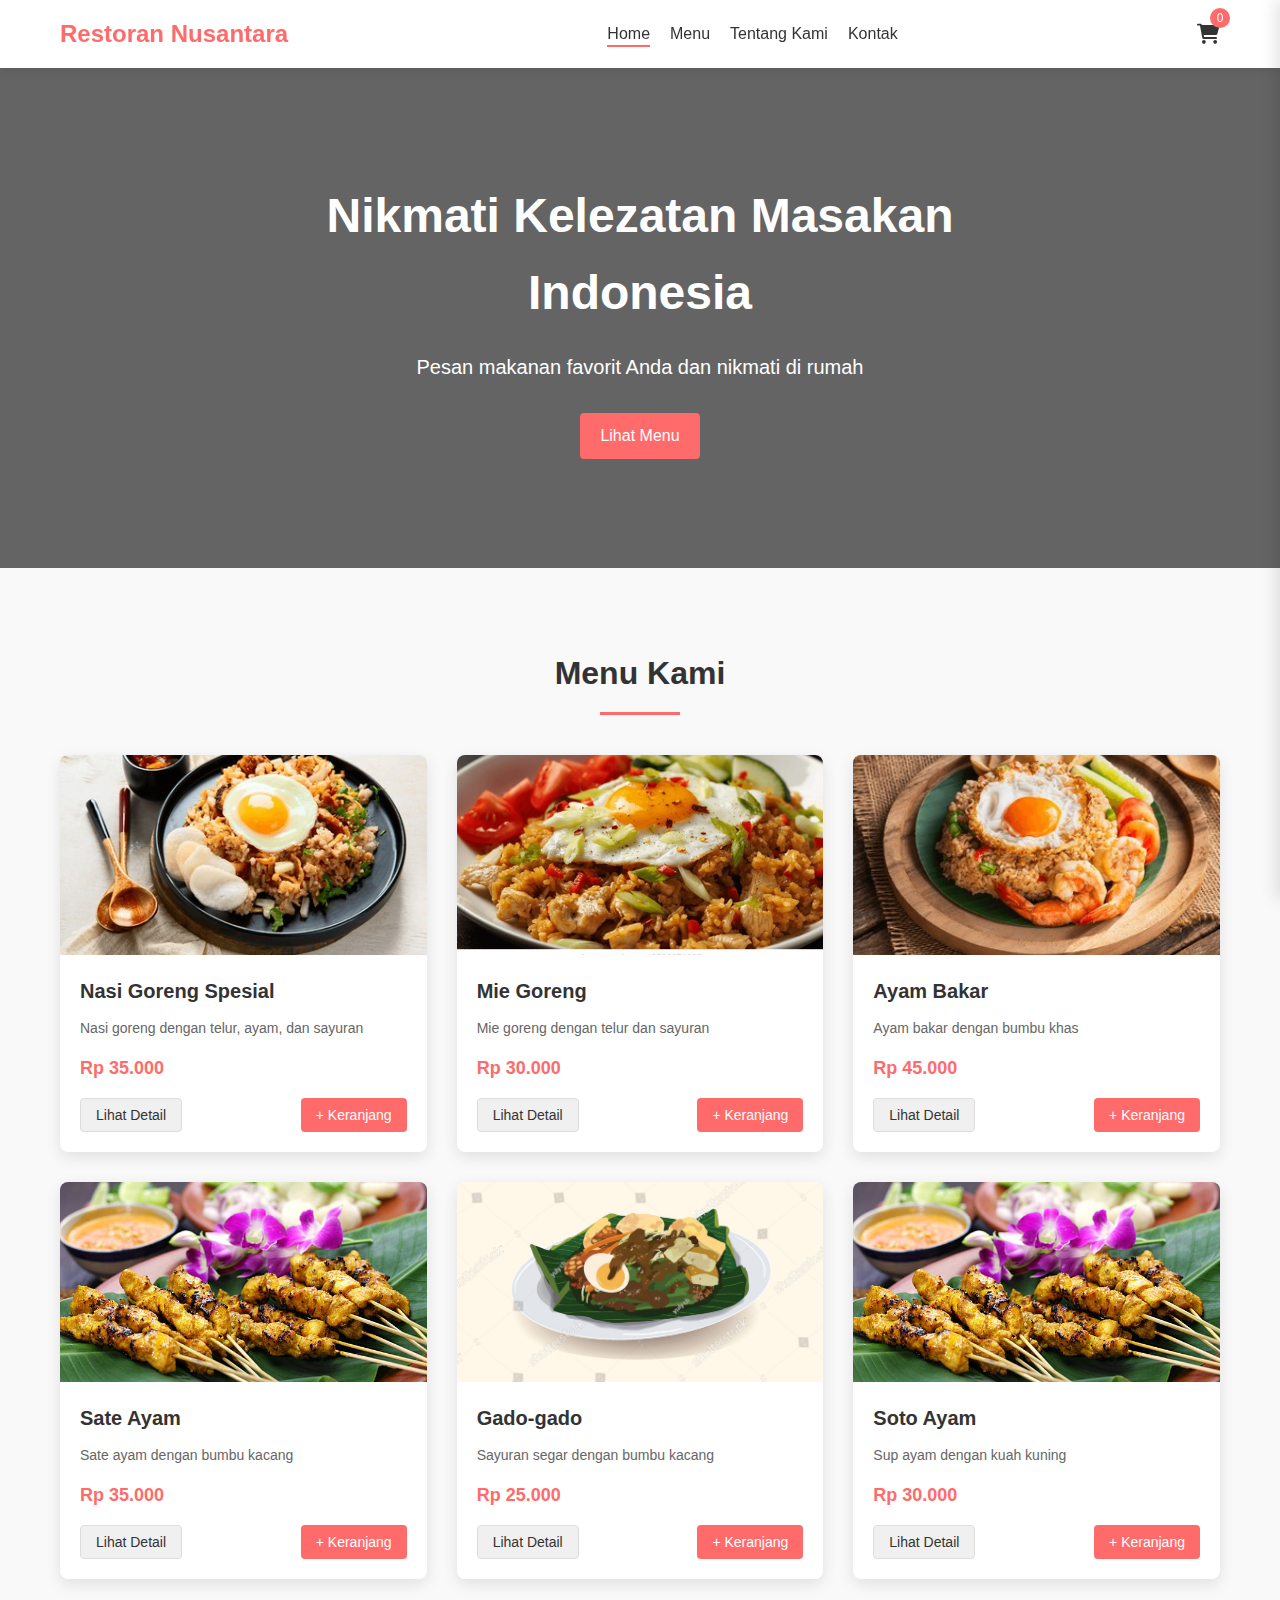
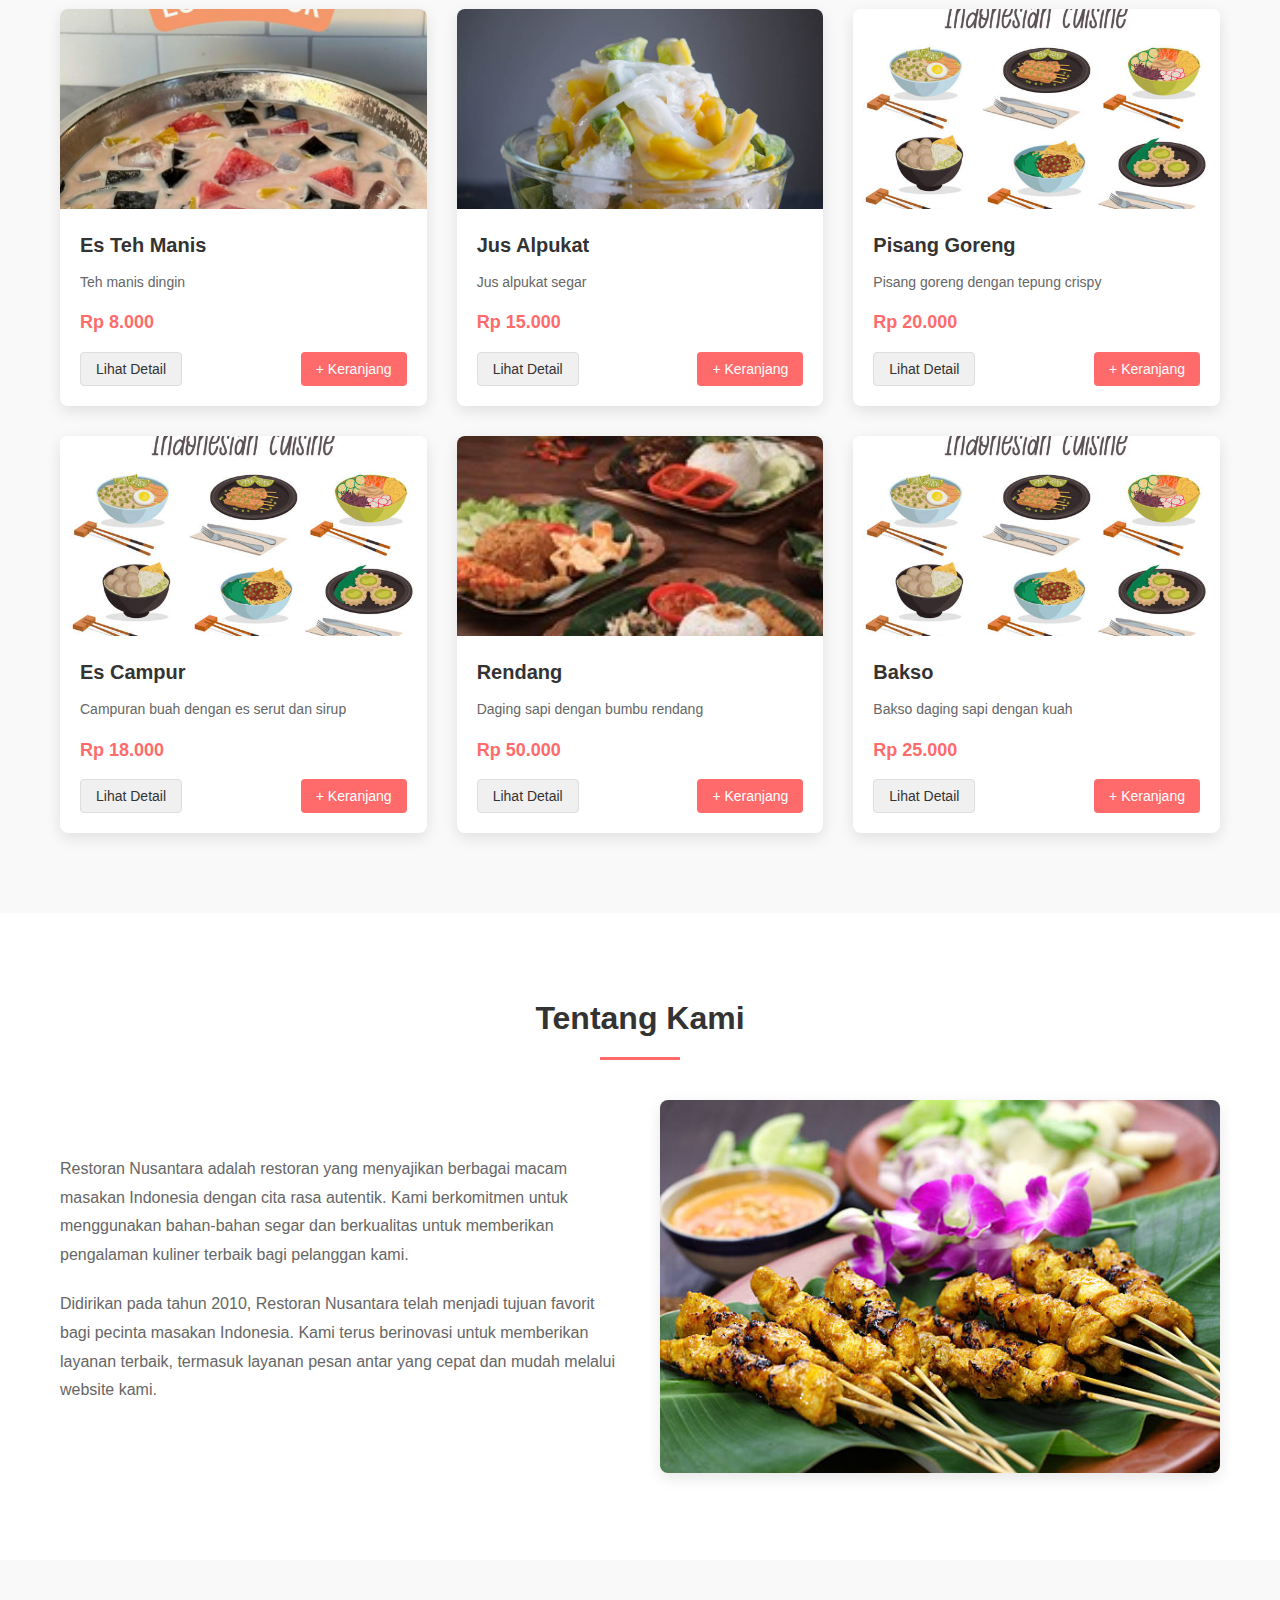
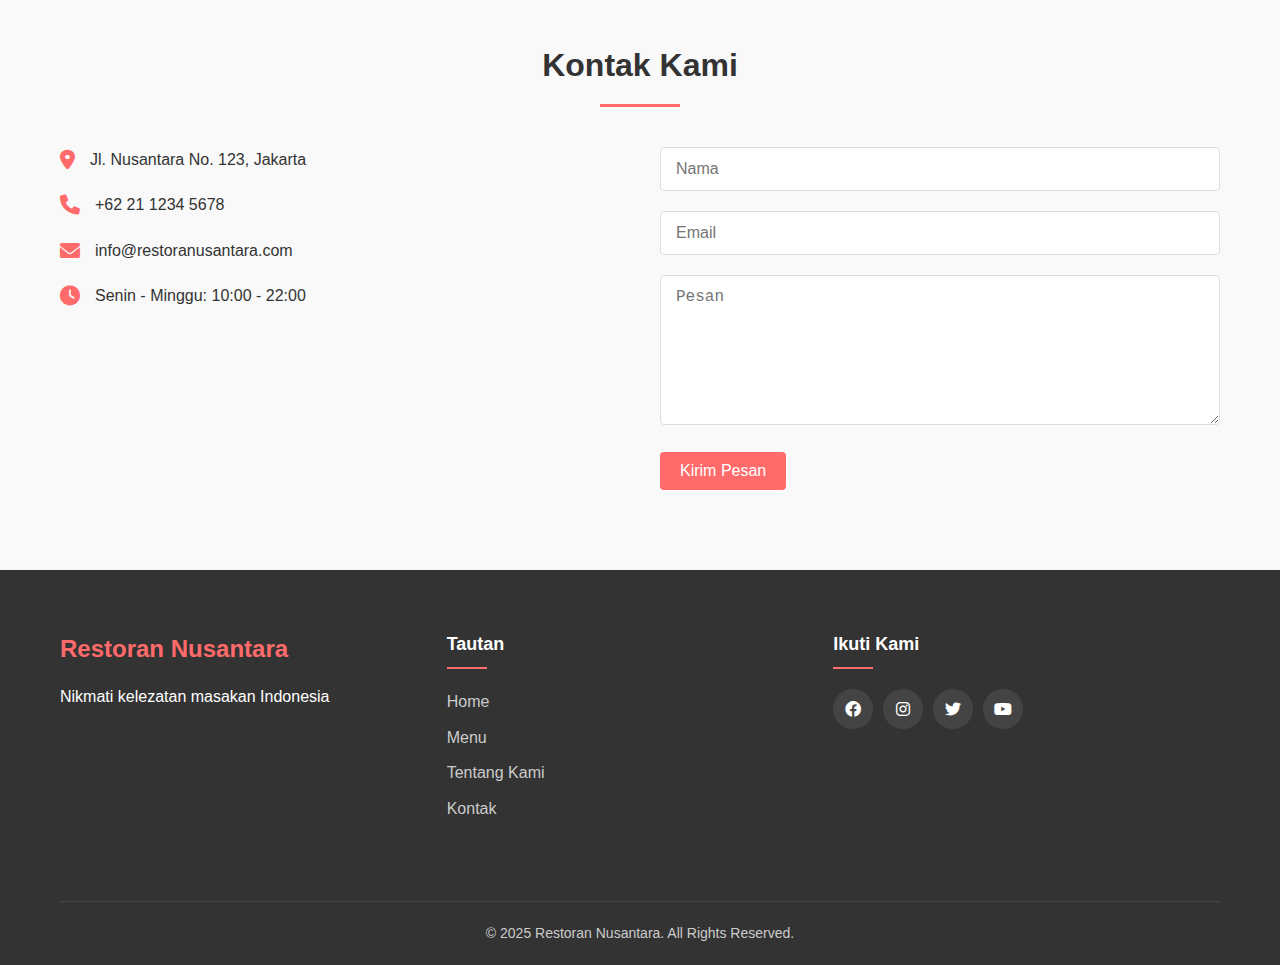
<file: index.html>
<!DOCTYPE html>
<html lang="id">
<head>
    <meta charset="UTF-8">
    <meta name="viewport" content="width=device-width, initial-scale=1.0">
    <title>Restoran Online</title>
    <link rel="stylesheet" href="css/style.css">
    <link rel="stylesheet" href="https://cdnjs.cloudflare.com/ajax/libs/font-awesome/6.0.0-beta3/css/all.min.css">
</head>
<body>
    <!-- Header -->
    <header class="header">
        <div class="container">
            <div class="logo">
                <h1>Restoran Nusantara</h1>
            </div>
            <nav class="nav-menu">
                <ul>
                    <li><a href="index.html" class="active">Home</a></li>
                    <li><a href="#menu">Menu</a></li>
                    <li><a href="#about">Tentang Kami</a></li>
                    <li><a href="#contact">Kontak</a></li>
                </ul>
            </nav>
            <div class="cart-icon" id="cart-icon">
                <i class="fas fa-shopping-cart"></i>
                <span class="cart-count">0</span>
            </div>
        </div>
    </header>

    <!-- Hero Section -->
    <section class="hero">
        <div class="container">
            <div class="hero-content">
                <h2>Nikmati Kelezatan Masakan Indonesia</h2>
                <p>Pesan makanan favorit Anda dan nikmati di rumah</p>
                <a href="#menu" class="btn">Lihat Menu</a>
            </div>
        </div>
    </section>

    <!-- Menu Section -->
    <section class="menu-section" id="menu">
        <div class="container">
            <h2 class="section-title">Menu Kami</h2>
            <div class="menu-container" id="menu-container">
                <!-- Menu items will be loaded here via JavaScript -->
            </div>
        </div>
    </section>

    <!-- Cart Sidebar -->
    <div class="cart-sidebar" id="cart-sidebar">
        <div class="cart-header">
            <h3>Keranjang Belanja</h3>
            <button class="close-cart" id="close-cart"><i class="fas fa-times"></i></button>
        </div>
        <div class="cart-items" id="cart-items">
            <!-- Cart items will be added here via JavaScript -->
        </div>
        <div class="cart-footer">
            <div class="cart-total">
                <p>Total: <span id="cart-total">Rp 0</span></p>
            </div>
            <button class="btn checkout-btn" id="checkout-btn">Checkout</button>
            <button class="btn continue-btn" id="continue-btn">Lanjut Belanja</button>
        </div>
    </div>

    <!-- Food Detail Modal -->
    <div class="modal" id="food-detail-modal">
        <div class="modal-content">
            <span class="close-modal" id="close-modal">&times;</span>
            <div class="food-detail" id="food-detail">
                <!-- Food detail will be added here via JavaScript -->
            </div>
        </div>
    </div>

    <!-- About Section -->
    <section class="about-section" id="about">
        <div class="container">
            <h2 class="section-title">Tentang Kami</h2>
            <div class="about-content">
                <div class="about-text">
                    <p>Restoran Nusantara adalah restoran yang menyajikan berbagai macam masakan Indonesia dengan cita rasa autentik. Kami berkomitmen untuk menggunakan bahan-bahan segar dan berkualitas untuk memberikan pengalaman kuliner terbaik bagi pelanggan kami.</p>
                    <p>Didirikan pada tahun 2010, Restoran Nusantara telah menjadi tujuan favorit bagi pecinta masakan Indonesia. Kami terus berinovasi untuk memberikan layanan terbaik, termasuk layanan pesan antar yang cepat dan mudah melalui website kami.</p>
                </div>
                <div class="about-image">
                    <img src="images/restaurant.jpg">
                </div>
            </div>
        </div>
    </section>

    <!-- Contact Section -->
    <section class="contact-section" id="contact">
        <div class="container">
            <h2 class="section-title">Kontak Kami</h2>
            <div class="contact-content">
                <div class="contact-info">
                    <div class="contact-item">
                        <i class="fas fa-map-marker-alt"></i>
                        <p>Jl. Nusantara No. 123, Jakarta</p>
                    </div>
                    <div class="contact-item">
                        <i class="fas fa-phone"></i>
                        <p>+62 21 1234 5678</p>
                    </div>
                    <div class="contact-item">
                        <i class="fas fa-envelope"></i>
                        <p>info@restoranusantara.com</p>
                    </div>
                    <div class="contact-item">
                        <i class="fas fa-clock"></i>
                        <p>Senin - Minggu: 10:00 - 22:00</p>
                    </div>
                </div>
                <div class="contact-form">
                    <form>
                        <div class="form-group">
                            <input type="text" placeholder="Nama" required>
                        </div>
                        <div class="form-group">
                            <input type="email" placeholder="Email" required>
                        </div>
                        <div class="form-group">
                            <textarea placeholder="Pesan" required></textarea>
                        </div>
                        <button type="submit" class="btn">Kirim Pesan</button>
                    </form>
                </div>
            </div>
        </div>
    </section>

    <!-- Footer -->
    <footer class="footer">
        <div class="container">
            <div class="footer-content">
                <div class="footer-logo">
                    <h3>Restoran Nusantara</h3>
                    <p>Nikmati kelezatan masakan Indonesia</p>
                </div>
                <div class="footer-links">
                    <h4>Tautan</h4>
                    <ul>
                        <li><a href="index.html">Home</a></li>
                        <li><a href="#menu">Menu</a></li>
                        <li><a href="#about">Tentang Kami</a></li>
                        <li><a href="#contact">Kontak</a></li>
                    </ul>
                </div>
                <div class="footer-social">
                    <h4>Ikuti Kami</h4>
                    <div class="social-icons">
                        <a href="#"><i class="fab fa-facebook"></i></a>
                        <a href="#"><i class="fab fa-instagram"></i></a>
                        <a href="#"><i class="fab fa-twitter"></i></a>
                        <a href="#"><i class="fab fa-youtube"></i></a>
                    </div>
                </div>
            </div>
            <div class="footer-bottom">
                <p>&copy; 2025 Restoran Nusantara. All Rights Reserved.</p>
            </div>
        </div>
    </footer>

    <!-- Overlay -->
    <div class="overlay" id="overlay"></div>

    <!-- Scripts -->
    <script src="js/script.js"></script>
</body>
</html>
</file>
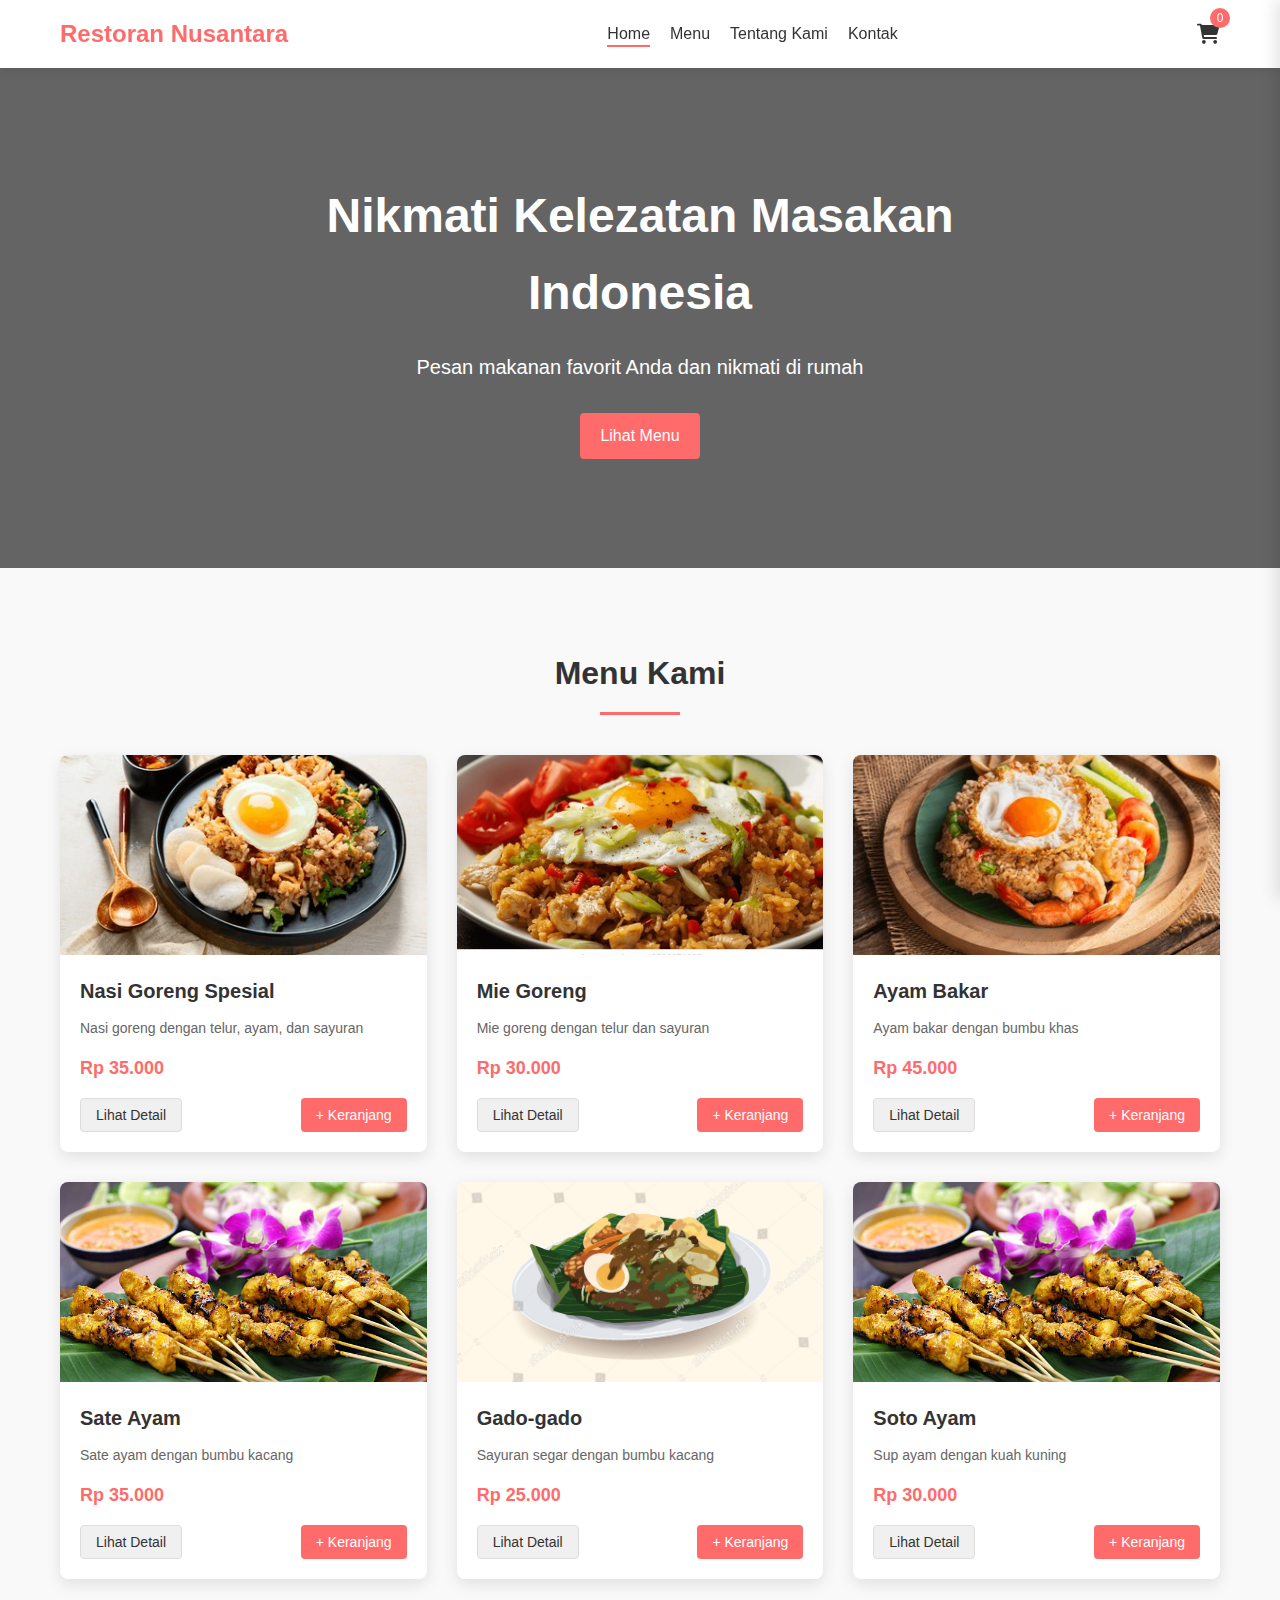
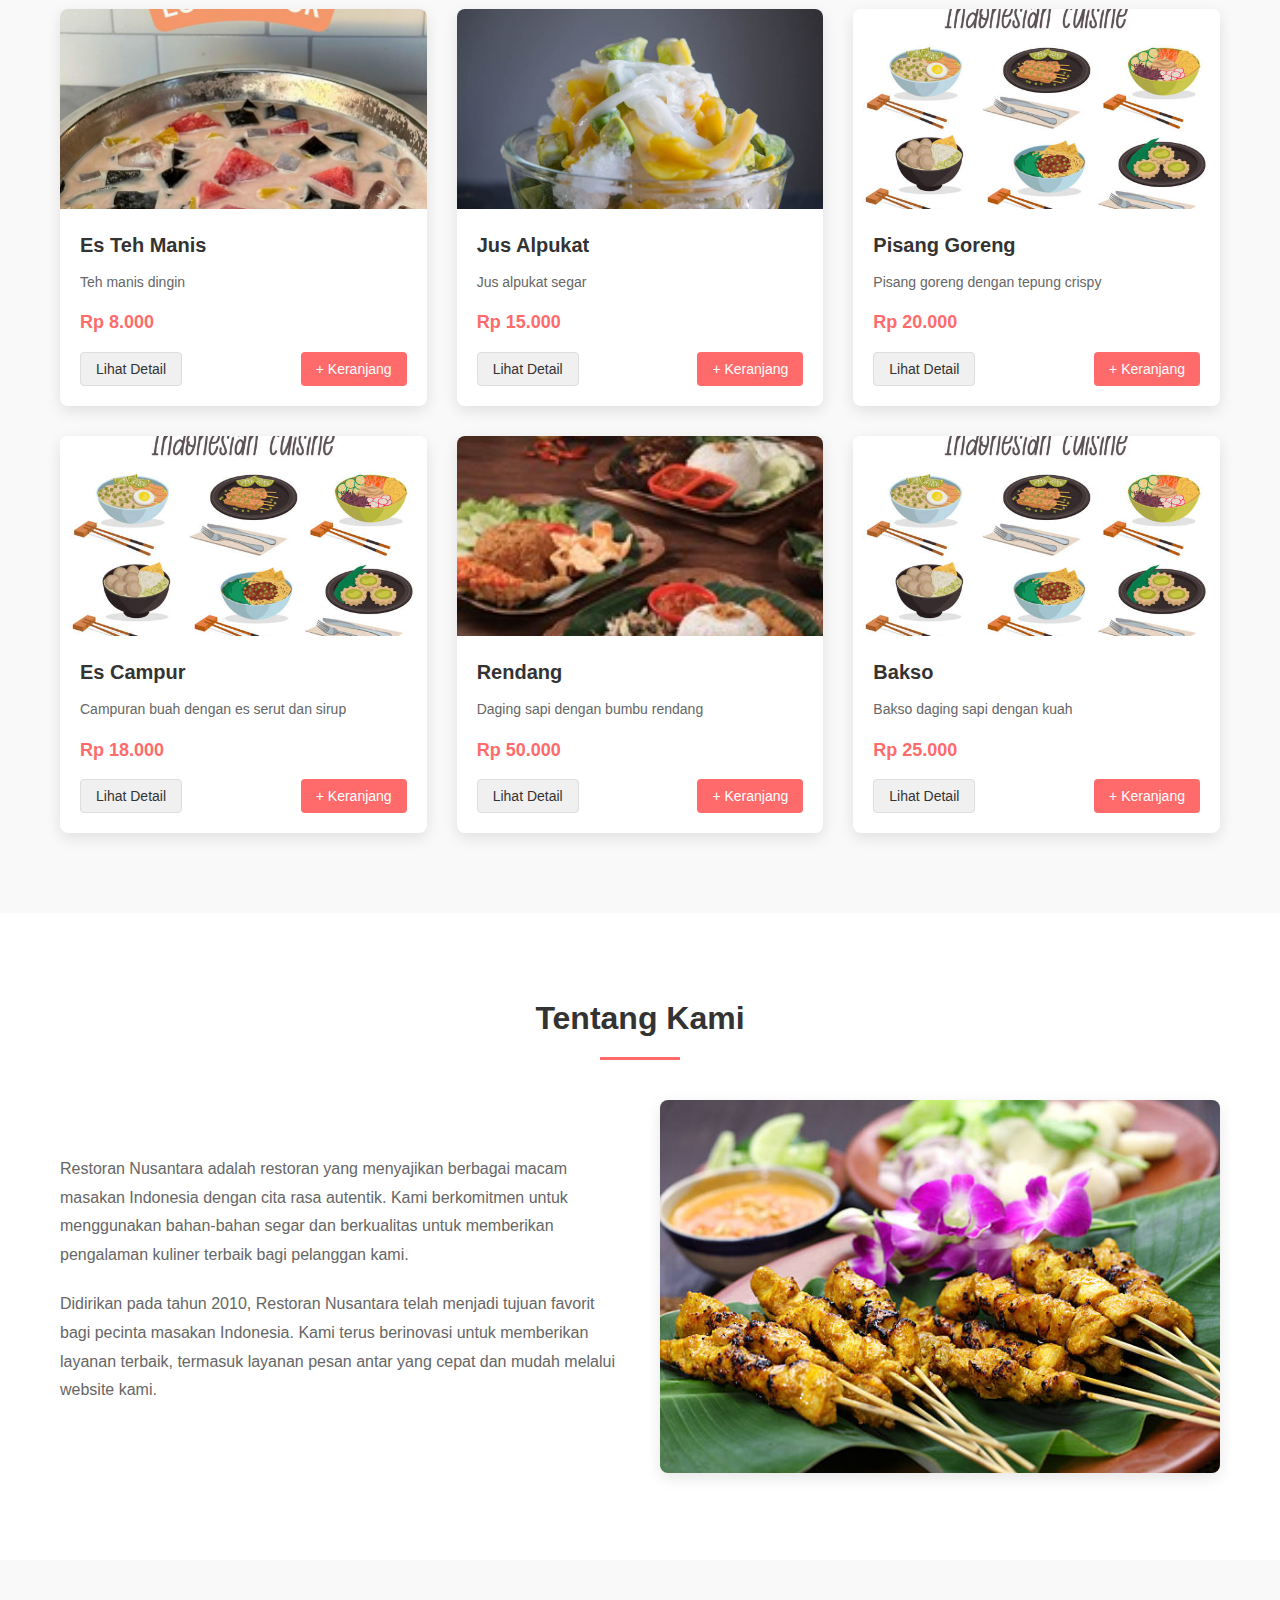
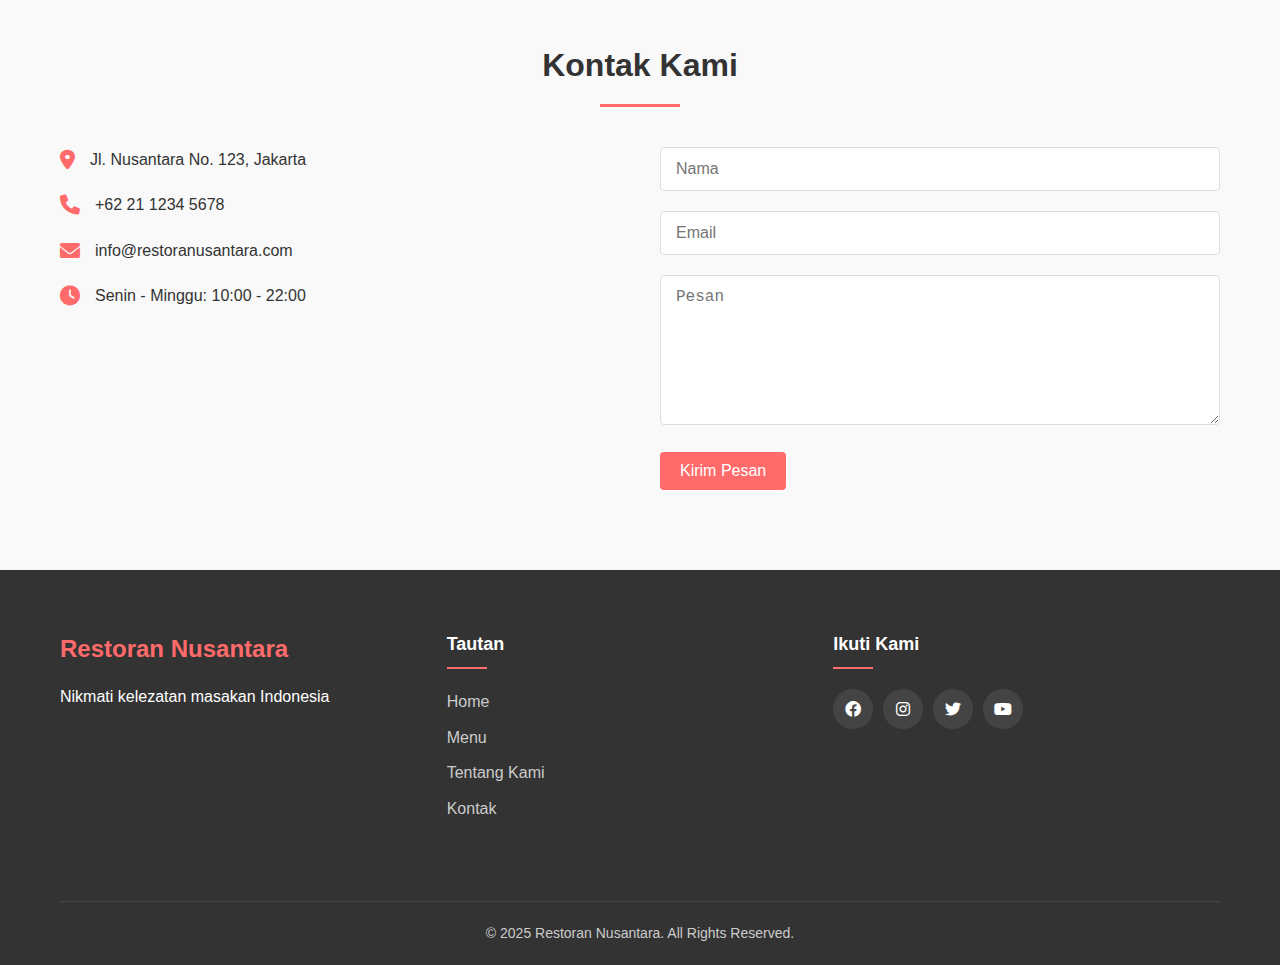
<file: checkout.html>
<!DOCTYPE html>
<html lang="id">
<head>
    <meta charset="UTF-8">
    <meta name="viewport" content="width=device-width, initial-scale=1.0">
    <title>Checkout - Restoran Online</title>
    <link rel="stylesheet" href="css/style.css">
    <link rel="stylesheet" href="https://cdnjs.cloudflare.com/ajax/libs/font-awesome/6.0.0-beta3/css/all.min.css">
</head>
<body>
    <!-- Header -->
    <header class="header">
        <div class="container">
            <div class="logo">
                <h1>Restoran Nusantara</h1>
            </div>
            <nav class="nav-menu">
                <ul>
                    <li><a href="index.html">Home</a></li>
                    <li><a href="index.html#menu">Menu</a></li>
                    <li><a href="index.html#about">Tentang Kami</a></li>
                    <li><a href="index.html#contact">Kontak</a></li>
                </ul>
            </nav>
            <div class="cart-icon" id="cart-icon">
                <i class="fas fa-shopping-cart"></i>
                <span class="cart-count">0</span>
            </div>
        </div>
    </header>

    <!-- Checkout Section -->
    <section class="checkout-section">
        <div class="container">
            <h2 class="section-title">Checkout</h2>
            <div class="checkout-container">
                <div class="order-summary">
                    <h3>Ringkasan Pesanan</h3>
                    <div class="order-items" id="order-items">
                        <!-- Order items will be added here via JavaScript -->
                    </div>
                    <div class="order-total">
                        <span>Total:</span>
                        <span id="order-total">Rp 0</span>
                    </div>
                </div>
                <div class="checkout-form">
                    <h3>Informasi Pesanan</h3>
                    <form id="checkout-form">
                        <div class="form-section">
                            <h4>Waktu Pesanan</h4>
                            <div class="form-row">
                                <div class="form-group">
                                    <label for="order-day">Pilih Hari</label>
                                    <select id="order-day" required>
                                        <option value="">Pilih Hari</option>
                                        <option value="today">Hari Ini</option>
                                        <option value="tomorrow">Besok</option>
                                        <option value="day-after-tomorrow">Lusa</option>
                                    </select>
                                </div>
                                <div class="form-group">
                                    <label for="order-time">Pilih Jam</label>
                                    <select id="order-time" required>
                                        <option value="">Pilih Jam</option>
                                        <option value="10:00">10:00</option>
                                        <option value="11:00">11:00</option>
                                        <option value="12:00">12:00</option>
                                        <option value="13:00">13:00</option>
                                        <option value="14:00">14:00</option>
                                        <option value="15:00">15:00</option>
                                        <option value="16:00">16:00</option>
                                        <option value="17:00">17:00</option>
                                        <option value="18:00">18:00</option>
                                        <option value="19:00">19:00</option>
                                        <option value="20:00">20:00</option>
                                        <option value="21:00">21:00</option>
                                    </select>
                                </div>
                            </div>
                        </div>
                        <div class="form-section">
                            <h4>Informasi Pelanggan</h4>
                            <div class="form-row">
                                <div class="form-group">
                                    <label for="customer-name">Nama</label>
                                    <input type="text" id="customer-name" required>
                                </div>
                                <div class="form-group">
                                    <label for="customer-phone">Nomor Telepon</label>
                                    <input type="tel" id="customer-phone" required>
                                </div>
                            </div>
                            <div class="form-group">
                                <label for="customer-address">Alamat</label>
                                <input type="text" id="customer-address" required>
                            </div>
                            <div class="form-group">
                                <label for="customer-email">Email</label>
                                <input type="email" id="customer-email" required>
                            </div>
                            <div class="form-group">
                                <label for="customer-notes">Catatan Tambahan</label>
                                <textarea id="customer-notes"></textarea>
                            </div>
                        </div>
                        <div class="form-section">
                            <h4>Metode Pembayaran</h4>
                            <div class="payment-methods">
                                <div class="payment-method">
                                    <input type="radio" id="payment-cod" name="payment-method" value="cod" checked>
                                    <label for="payment-cod">Cash on Delivery</label>
                                </div>
                                <div class="payment-method">
                                    <input type="radio" id="payment-transfer" name="payment-method" value="transfer">
                                    <label for="payment-transfer">Transfer Bank</label>
                                </div>
                                <div class="payment-method">
                                    <input type="radio" id="payment-ewallet" name="payment-method" value="ewallet">
                                    <label for="payment-ewallet">E-Wallet</label>
                                </div>
                            </div>
                        </div>
                        <button type="submit" class="btn order-btn">Pesan Sekarang</button>
                    </form>
                </div>
            </div>
        </div>
    </section>

    <!-- Footer -->
    <footer class="footer">
        <div class="container">
            <div class="footer-content">
                <div class="footer-logo">
                    <h3>Restoran Nusantara</h3>
                    <p>Nikmati kelezatan masakan Indonesia</p>
                </div>
                <div class="footer-links">
                    <h4>Tautan</h4>
                    <ul>
                        <li><a href="index.html">Home</a></li>
                        <li><a href="index.html#menu">Menu</a></li>
                        <li><a href="index.html#about">Tentang Kami</a></li>
                        <li><a href="index.html#contact">Kontak</a></li>
                    </ul>
                </div>
                <div class="footer-social">
                    <h4>Ikuti Kami</h4>
                    <div class="social-icons">
                        <a href="#"><i class="fab fa-facebook"></i></a>
                        <a href="#"><i class="fab fa-instagram"></i></a>
                        <a href="#"><i class="fab fa-twitter"></i></a>
                        <a href="#"><i class="fab fa-youtube"></i></a>
                    </div>
                </div>
            </div>
            <div class="footer-bottom">
                <p>&copy; 2025 Restoran Nusantara. All Rights Reserved.</p>
            </div>
        </div>
    </footer>

    <!-- Success Modal -->
    <div class="modal" id="success-modal">
        <div class="modal-content">
            <span class="close-modal" id="close-success-modal">&times;</span>
            <div class="success-message">
                <i class="fas fa-check-circle" style="font-size: 60px; color: #4CAF50; margin-bottom: 20px;"></i>
                <h2>Pesanan Berhasil!</h2>
                <p>Terima kasih telah memesan di Restoran Nusantara. Pesanan Anda telah diterima dan akan segera diproses.</p>
                <p>Ringkasan pesanan telah dikirim ke email Anda.</p>
                <a href="index.html" class="btn" style="margin-top: 20px;">Kembali ke Home</a>
            </div>
        </div>
    </div>

    <!-- Overlay -->
    <div class="overlay" id="overlay"></div>

    <!-- Scripts -->
    <script src="js/checkout.js"></script>
</body>
</html>
</file>
<file: css/style.css>
/* Reset CSS */
* {
    margin: 0;
    padding: 0;
    box-sizing: border-box;
}

body {
    font-family: 'Segoe UI', Tahoma, Geneva, Verdana, sans-serif;
    line-height: 1.6;
    color: #333;
    background-color: #f9f9f9;
}

a {
    text-decoration: none;
    color: inherit;
}

ul {
    list-style: none;
}

.container {
    max-width: 1200px;
    margin: 0 auto;
    padding: 0 20px;
}

.btn {
    display: inline-block;
    background-color: #ff6b6b;
    color: #fff;
    padding: 10px 20px;
    border: none;
    border-radius: 4px;
    cursor: pointer;
    font-size: 16px;
    transition: background-color 0.3s ease;
}

.btn:hover {
    background-color: #ff5252;
}

.section-title {
    text-align: center;
    margin-bottom: 40px;
    font-size: 32px;
    color: #333;
    position: relative;
    padding-bottom: 15px;
}

.section-title::after {
    content: '';
    position: absolute;
    bottom: 0;
    left: 50%;
    transform: translateX(-50%);
    width: 80px;
    height: 3px;
    background-color: #ff6b6b;
}

/* Header */
.header {
    background-color: #fff;
    box-shadow: 0 2px 10px rgba(0, 0, 0, 0.1);
    position: sticky;
    top: 0;
    z-index: 100;
}

.header .container {
    display: flex;
    justify-content: space-between;
    align-items: center;
    padding: 15px 20px;
}

.logo h1 {
    font-size: 24px;
    color: #ff6b6b;
}

.nav-menu ul {
    display: flex;
}

.nav-menu li {
    margin-left: 20px;
}

.nav-menu a {
    font-weight: 500;
    padding: 5px 0;
    position: relative;
}

.nav-menu a::after {
    content: '';
    position: absolute;
    bottom: 0;
    left: 0;
    width: 0;
    height: 2px;
    background-color: #ff6b6b;
    transition: width 0.3s ease;
}

.nav-menu a:hover::after,
.nav-menu a.active::after {
    width: 100%;
}

.cart-icon {
    position: relative;
    cursor: pointer;
    font-size: 20px;
    color: #333;
}

.cart-count {
    position: absolute;
    top: -10px;
    right: -10px;
    background-color: #ff6b6b;
    color: #fff;
    font-size: 12px;
    width: 20px;
    height: 20px;
    border-radius: 50%;
    display: flex;
    justify-content: center;
    align-items: center;
}

/* Hero Section */
.hero {
    background: linear-gradient(rgba(0, 0, 0, 0.6), rgba(0, 0, 0, 0.6)), url('https://placehold.co/1920x800/EEE/31343C?font=lato&text=Restoran+Nusantara') no-repeat center center/cover;
    height: 500px;
    display: flex;
    align-items: center;
    text-align: center;
    color: #fff;
}

.hero-content {
    max-width: 800px;
    margin: 0 auto;
}

.hero-content h2 {
    font-size: 48px;
    margin-bottom: 20px;
}

.hero-content p {
    font-size: 20px;
    margin-bottom: 30px;
}

/* Menu Section */
.menu-section {
    padding: 80px 0;
}

.menu-container {
    display: grid;
    grid-template-columns: repeat(auto-fill, minmax(280px, 1fr));
    gap: 30px;
}

.menu-item {
    background-color: #fff;
    border-radius: 8px;
    overflow: hidden;
    box-shadow: 0 5px 15px rgba(0, 0, 0, 0.1);
    transition: transform 0.3s ease, box-shadow 0.3s ease;
}

.menu-item:hover {
    transform: translateY(-5px);
    box-shadow: 0 10px 20px rgba(0, 0, 0, 0.15);
}

.menu-item-image {
    height: 200px;
    overflow: hidden;
}

.menu-item-image img {
    width: 100%;
    height: 100%;
    object-fit: cover;
    transition: transform 0.5s ease;
}

.menu-item:hover .menu-item-image img {
    transform: scale(1.1);
}

.menu-item-content {
    padding: 20px;
}

.menu-item-title {
    font-size: 20px;
    margin-bottom: 10px;
    color: #333;
}

.menu-item-description {
    color: #666;
    margin-bottom: 15px;
    font-size: 14px;
}

.menu-item-price {
    font-weight: bold;
    color: #ff6b6b;
    margin-bottom: 15px;
    font-size: 18px;
}

.menu-item-actions {
    display: flex;
    justify-content: space-between;
}

.detail-btn, .add-to-cart-btn {
    padding: 8px 15px;
    border-radius: 4px;
    font-size: 14px;
    cursor: pointer;
    transition: background-color 0.3s ease;
}

.detail-btn {
    background-color: #f0f0f0;
    color: #333;
    border: 1px solid #ddd;
}

.detail-btn:hover {
    background-color: #e0e0e0;
}

.add-to-cart-btn {
    background-color: #ff6b6b;
    color: #fff;
    border: none;
}

.add-to-cart-btn:hover {
    background-color: #ff5252;
}

/* Cart Sidebar */
.cart-sidebar {
    position: fixed;
    top: 0;
    right: -400px;
    width: 400px;
    height: 100vh;
    background-color: #fff;
    box-shadow: -5px 0 15px rgba(0, 0, 0, 0.1);
    z-index: 1000;
    transition: right 0.3s ease;
    display: flex;
    flex-direction: column;
}

.cart-sidebar.active {
    right: 0;
}

.cart-header {
    padding: 20px;
    border-bottom: 1px solid #eee;
    display: flex;
    justify-content: space-between;
    align-items: center;
}

.cart-header h3 {
    font-size: 20px;
    color: #333;
}

.close-cart {
    background: none;
    border: none;
    font-size: 20px;
    cursor: pointer;
    color: #666;
}

.cart-items {
    flex: 1;
    overflow-y: auto;
    padding: 20px;
}

.cart-item {
    display: flex;
    margin-bottom: 20px;
    padding-bottom: 20px;
    border-bottom: 1px solid #eee;
}

.cart-item-image {
    width: 80px;
    height: 80px;
    border-radius: 4px;
    overflow: hidden;
    margin-right: 15px;
}

.cart-item-image img {
    width: 100%;
    height: 100%;
    object-fit: cover;
}

.cart-item-details {
    flex: 1;
}

.cart-item-title {
    font-size: 16px;
    margin-bottom: 5px;
    color: #333;
}

.cart-item-price {
    font-weight: bold;
    color: #ff6b6b;
    margin-bottom: 10px;
}

.cart-item-quantity {
    display: flex;
    align-items: center;
}

.quantity-btn {
    width: 30px;
    height: 30px;
    background-color: #f0f0f0;
    border: none;
    border-radius: 4px;
    display: flex;
    justify-content: center;
    align-items: center;
    cursor: pointer;
    font-size: 16px;
}

.quantity-btn:hover {
    background-color: #e0e0e0;
}

.quantity-value {
    margin: 0 10px;
    font-weight: 500;
}

.cart-item-remove {
    background: none;
    border: none;
    color: #ff6b6b;
    cursor: pointer;
    font-size: 14px;
    margin-top: 10px;
}

.cart-footer {
    padding: 20px;
    border-top: 1px solid #eee;
}

.cart-total {
    display: flex;
    justify-content: space-between;
    margin-bottom: 20px;
    font-size: 18px;
    font-weight: bold;
}

.checkout-btn, .continue-btn {
    width: 100%;
    margin-bottom: 10px;
}

.continue-btn {
    background-color: #f0f0f0;
    color: #333;
}

.continue-btn:hover {
    background-color: #e0e0e0;
}

/* Food Detail Modal */
.modal {
    display: none;
    position: fixed;
    top: 0;
    left: 0;
    width: 100%;
    height: 100%;
    z-index: 1001;
}

.modal.active {
    display: block;
}

.modal-content {
    position: absolute;
    top: 50%;
    left: 50%;
    transform: translate(-50%, -50%);
    background-color: #fff;
    padding: 30px;
    border-radius: 8px;
    max-width: 800px;
    width: 90%;
    max-height: 90vh;
    overflow-y: auto;
    box-shadow: 0 5px 30px rgba(0, 0, 0, 0.3);
}

.close-modal {
    position: absolute;
    top: 15px;
    right: 20px;
    font-size: 30px;
    color: #666;
    cursor: pointer;
    transition: color 0.3s ease;
}

.close-modal:hover {
    color: #ff6b6b;
}

.food-detail {
    display: flex;
    flex-wrap: wrap;
}

.food-detail-image {
    flex: 1;
    min-width: 300px;
    margin-right: 30px;
    margin-bottom: 20px;
}

.food-detail-image img {
    width: 100%;
    height: auto;
    border-radius: 8px;
}

.food-detail-content {
    flex: 1;
    min-width: 300px;
}

.food-detail-title {
    font-size: 28px;
    margin-bottom: 15px;
    color: #333;
}

.food-detail-price {
    font-size: 24px;
    font-weight: bold;
    color: #ff6b6b;
    margin-bottom: 20px;
}

.food-detail-description {
    color: #666;
    margin-bottom: 30px;
    line-height: 1.8;
}

.food-detail-quantity {
    display: flex;
    align-items: center;
    margin-bottom: 30px;
}

.food-detail-quantity span {
    margin-right: 15px;
    font-weight: 500;
}

.detail-quantity-btn {
    width: 40px;
    height: 40px;
    background-color: #f0f0f0;
    border: none;
    border-radius: 4px;
    display: flex;
    justify-content: center;
    align-items: center;
    cursor: pointer;
    font-size: 18px;
}

.detail-quantity-btn:hover {
    background-color: #e0e0e0;
}

.detail-quantity-value {
    margin: 0 15px;
    font-weight: 500;
    font-size: 18px;
}

.add-to-cart-detail-btn {
    padding: 12px 25px;
    font-size: 16px;
}

/* Overlay */
.overlay {
    position: fixed;
    top: 0;
    left: 0;
    width: 100%;
    height: 100%;
    background-color: rgba(0, 0, 0, 0.5);
    z-index: 999;
    display: none;
}

.overlay.active {
    display: block;
}

/* About Section */
.about-section {
    padding: 80px 0;
    background-color: #fff;
}

.about-content {
    display: flex;
    flex-wrap: wrap;
    align-items: center;
}

.about-text {
    flex: 1;
    min-width: 300px;
    padding-right: 40px;
}

.about-text p {
    margin-bottom: 20px;
    line-height: 1.8;
    color: #666;
}

.about-image {
    flex: 1;
    min-width: 300px;
}

.about-image img {
    width: 100%;
    border-radius: 8px;
    box-shadow: 0 5px 15px rgba(0, 0, 0, 0.1);
}

/* Contact Section */
.contact-section {
    padding: 80px 0;
    background-color: #f9f9f9;
}

.contact-content {
    display: flex;
    flex-wrap: wrap;
}

.contact-info {
    flex: 1;
    min-width: 300px;
    padding-right: 40px;
    margin-bottom: 30px;
}

.contact-item {
    display: flex;
    align-items: flex-start;
    margin-bottom: 20px;
}

.contact-item i {
    font-size: 20px;
    color: #ff6b6b;
    margin-right: 15px;
    margin-top: 3px;
}

.contact-form {
    flex: 1;
    min-width: 300px;
}

.form-group {
    margin-bottom: 20px;
}

.form-group input,
.form-group textarea {
    width: 100%;
    padding: 12px 15px;
    border: 1px solid #ddd;
    border-radius: 4px;
    font-size: 16px;
    transition: border-color 0.3s ease;
}

.form-group input:focus,
.form-group textarea:focus {
    border-color: #ff6b6b;
    outline: none;
}

.form-group textarea {
    height: 150px;
    resize: vertical;
}

/* Footer */
.footer {
    background-color: #333;
    color: #fff;
    padding: 60px 0 20px;
}

.footer-content {
    display: flex;
    flex-wrap: wrap;
    justify-content: space-between;
    margin-bottom: 40px;
}

.footer-logo {
    flex: 1;
    min-width: 250px;
    margin-bottom: 30px;
}

.footer-logo h3 {
    font-size: 24px;
    margin-bottom: 15px;
    color: #ff6b6b;
}

.footer-links {
    flex: 1;
    min-width: 200px;
    margin-bottom: 30px;
}

.footer-links h4,
.footer-social h4 {
    font-size: 18px;
    margin-bottom: 20px;
    position: relative;
    padding-bottom: 10px;
}

.footer-links h4::after,
.footer-social h4::after {
    content: '';
    position: absolute;
    bottom: 0;
    left: 0;
    width: 40px;
    height: 2px;
    background-color: #ff6b6b;
}

.footer-links ul li {
    margin-bottom: 10px;
}

.footer-links ul li a {
    color: #ccc;
    transition: color 0.3s ease;
}

.footer-links ul li a:hover {
    color: #ff6b6b;
}

.footer-social {
    flex: 1;
    min-width: 200px;
    margin-bottom: 30px;
}

.social-icons {
    display: flex;
}

.social-icons a {
    display: flex;
    justify-content: center;
    align-items: center;
    width: 40px;
    height: 40px;
    background-color: #444;
    border-radius: 50%;
    margin-right: 10px;
    transition: background-color 0.3s ease;
}

.social-icons a:hover {
    background-color: #ff6b6b;
}

.footer-bottom {
    text-align: center;
    padding-top: 20px;
    border-top: 1px solid #444;
    color: #ccc;
    font-size: 14px;
}

/* Checkout Page */
.checkout-section {
    padding: 80px 0;
}

.checkout-container {
    display: flex;
    flex-wrap: wrap;
    gap: 30px;
}

.order-summary {
    flex: 1;
    min-width: 300px;
    background-color: #fff;
    border-radius: 8px;
    padding: 30px;
    box-shadow: 0 5px 15px rgba(0, 0, 0, 0.1);
}

.order-summary h3 {
    font-size: 24px;
    margin-bottom: 20px;
    padding-bottom: 15px;
    border-bottom: 1px solid #eee;
}

.order-items {
    margin-bottom: 30px;
}

.order-item {
    display: flex;
    justify-content: space-between;
    align-items: center;
    padding: 15px 0;
    border-bottom: 1px solid #eee;
}

.order-item-details {
    display: flex;
    align-items: center;
}

.order-item-image {
    width: 60px;
    height: 60px;
    border-radius: 4px;
    overflow: hidden;
    margin-right: 15px;
}

.order-item-image img {
    width: 100%;
    height: 100%;
    object-fit: cover;
}

.order-item-name {
    font-weight: 500;
}

.order-item-price {
    color: #666;
    font-size: 14px;
}

.order-item-quantity {
    display: flex;
    align-items: center;
}

.order-quantity-btn {
    width: 30px;
    height: 30px;
    background-color: #f0f0f0;
    border: none;
    border-radius: 4px;
    display: flex;
    justify-content: center;
    align-items: center;
    cursor: pointer;
    font-size: 16px;
}

.order-quantity-btn:hover {
    background-color: #e0e0e0;
}

.order-quantity-value {
    margin: 0 10px;
    font-weight: 500;
}

.order-item-subtotal {
    font-weight: bold;
}

.order-total {
    display: flex;
    justify-content: space-between;
    padding: 20px 0;
    border-top: 2px solid #eee;
    font-size: 20px;
    font-weight: bold;
}

.checkout-form {
    flex: 1;
    min-width: 300px;
    background-color: #fff;
    border-radius: 8px;
    padding: 30px;
    box-shadow: 0 5px 15px rgba(0, 0, 0, 0.1);
}

.checkout-form h3 {
    font-size: 24px;
    margin-bottom: 20px;
}

.form-section {
    margin-bottom: 30px;
}

.form-section h4 {
    font-size: 18px;
    margin-bottom: 15px;
    padding-bottom: 10px;
    border-bottom: 1px solid #eee;
}

.form-row {
    display: flex;
    flex-wrap: wrap;
    gap: 20px;
    margin-bottom: 20px;
}

.form-group {
    flex: 1;
    min-width: 200px;
}

.form-group label {
    display: block;
    margin-bottom: 8px;
    font-weight: 500;
}

.form-group select {
    width: 100%;
    padding: 12px 15px;
    border: 1px solid #ddd;
    border-radius: 4px;
    font-size: 16px;
    appearance: none;
    background-image: url('data:image/svg+xml;utf8,<svg fill="%23333" height="24" viewBox="0 0 24 24" width="24" xmlns="http://www.w3.org/2000/svg"><path d="M7 10l5 5 5-5z"/><path d="M0 0h24v24H0z" fill="none"/></svg>');
    background-repeat: no-repeat;
    background-position: right 10px center;
}

.payment-methods {
    margin-bottom: 30px;
}

.payment-method {
    display: flex;
    align-items: center;
    margin-bottom: 15px;
}

.payment-method input[type="radio"] {
    margin-right: 10px;
}

.order-btn {
    width: 100%;
    padding: 15px;
    font-size: 18px;
}

/* Responsive Styles */
@media screen and (max-width: 768px) {
    .header .container {
        flex-direction: column;
        padding: 15px;
    }

    .logo {
        margin-bottom: 15px;
    }

    .nav-menu {
        margin-bottom: 15px;
    }

    .nav-menu ul {
        flex-wrap: wrap;
        justify-content: center;
    }

    .nav-menu li {
        margin: 0 10px 10px;
    }

    .hero-content h2 {
        font-size: 36px;
    }

    .hero-content p {
        font-size: 18px;
    }

    .cart-sidebar {
        width: 100%;
        right: -100%;
    }

    .modal-content {
        width: 95%;
        padding: 20px;
    }

    .food-detail {
        flex-direction: column;
    }

    .food-detail-image {
        margin-right: 0;
    }

    .about-content,
    .contact-content {
        flex-direction: column;
    }

    .about-text,
    .contact-info {
        padding-right: 0;
        margin-bottom: 30px;
    }

    .footer-content {
        flex-direction: column;
    }
}

@media screen and (max-width: 480px) {
    .hero {
        height: 400px;
    }

    .hero-content h2 {
        font-size: 28px;
    }

    .hero-content p {
        font-size: 16px;
    }

    .section-title {
        font-size: 28px;
    }

    .menu-container {
        grid-template-columns: 1fr;
    }

    .order-item {
        flex-direction: column;
        align-items: flex-start;
    }

    .order-item-quantity {
        margin: 10px 0;
    }
}
</file>
